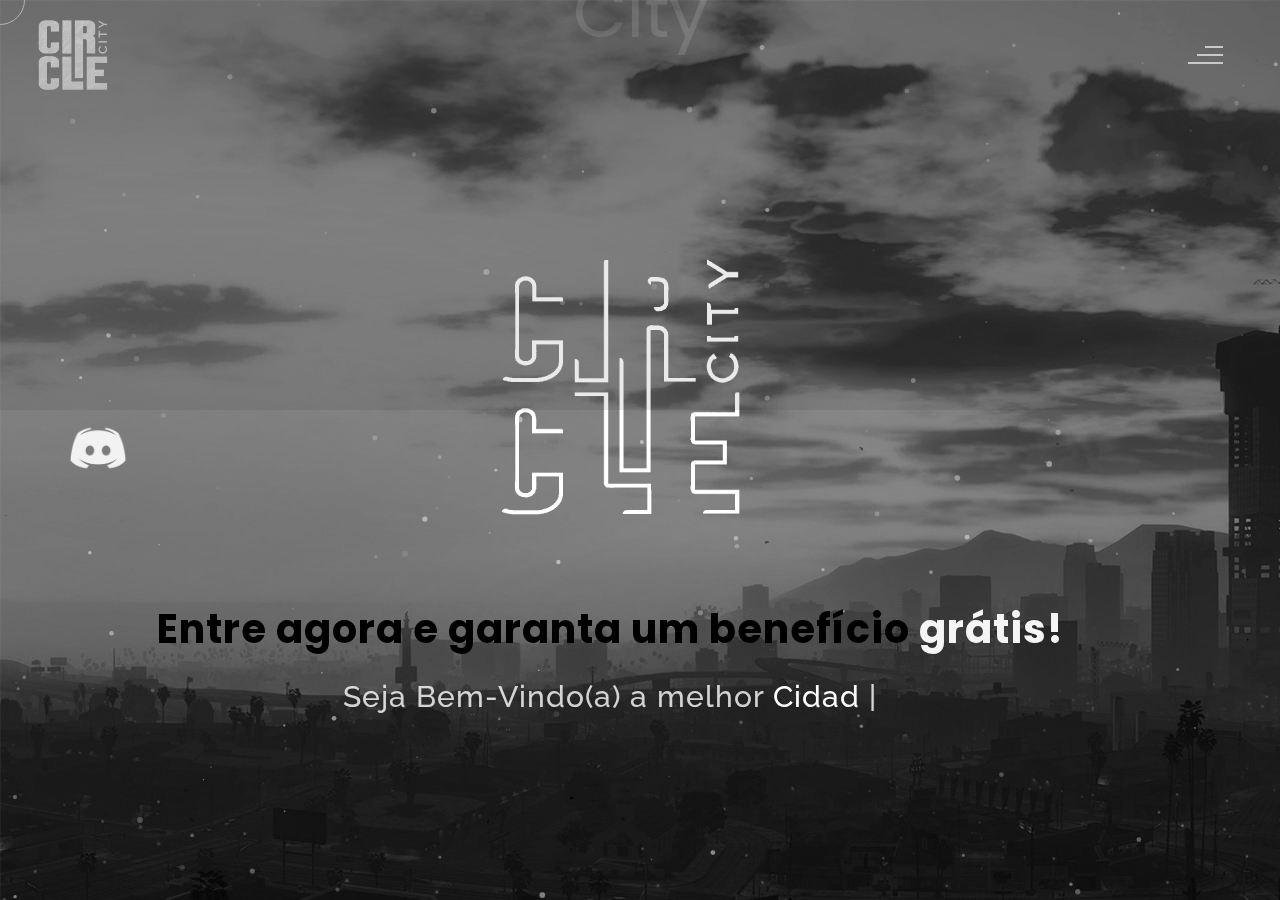
<file: index.html>
<!--SITE CIRCLE CITY 1.0-->
<!DOCTYPE html>
<html lang="en">
<head>
    <meta charset="UTF-8">
    <meta name="viewport" content="width=device-width, initial-scale=1.0">
    <meta name="description" content="uDrei" />
	<meta name="keywords" content="blog, business card, creative, creative portfolio, cv theme, online resume, personal, portfolio, professional cv, responsive portfolio, resume, resume theme, vcard" />
	<meta name="author" content="willy wonka" />
    <title>CIRCLE CITY</title>
  <!--favicon-img--> 
   <link rel="icon" type="image/png" href="https://i.imgur.com/y2PkCb3.png">
   <!--favicon-img-->
   <!--main css file should not be removed -->
    <link rel="stylesheet" href="css/index.css">
    <!--main css file-->
    <script src="https://cdnjs.cloudflare.com/ajax/libs/gsap/3.2.6/gsap.min.js"></script>
</head>
<body>
    <!-- <audio id="loading" src="music/music.mp3" autoplay="true" hidden="true" loop="true"></audio> -->
    <!--contains all the div-->
    <div id="all">
    <!--mouse  follower-->
        <div class="cursor"></div>
    <!--mouse  follower-->
    <!--loader-->
        <div id="loader">
            <span class="color">CIRCLE</span>City
        </div>
    <!--loader-end-->
    <!--link-screen-->
        <div id="breaker">
        </div>
        <div id="breaker-two">
        </div>
    <!--link-screen-->
        <!--Main-Section-->
        <!--Navigator-fullscreen-->
        <div id="navigation-content">
            <div class="logo">
                <a href="index.html"><img src="images/logostatic.png" alt="logo"></a>
            </div>
            <div class="navigation-close">
                <span class="close-first"></span>
                <span class="close-second"></span>
            </div>
            <div class="navigation-links">
                <a href="#" data-text="HOME" id="home-link" >HOME</a>
                <a href="http://loja.circlecity.com.br/" data-text="LOJAS" id="about-link" >LOJA</a>
                <a href="https://www.notion.so/andreijoda/Regras-CIRCLE-City-6d6463cf75ab433ca58bda530cf0d38d" data-text="REGRAS" id="blog-link" >REGRAS</a>
               <!-- <a href="#" data-text="PORTFOLIO" id="portfolio-link" >PORTFOLIO</a>
                <a href="#" data-text="CONTACT" id="contact-link" >CONTACT</a> -->
            </div>
        </div>
        <!--Navigator-Fullscreen END-->
          <!--Home Page-->
        <!--Menubar-->
        <div id="navigation-bar">
            <a href="index.html"><img src="images/logostatic.png" alt="logo"></a>
            <div class="menubar">
                <span class="first-span"></span>
                <span class="second-span"></span>
                <span class="third-span"></span>
            </div>
        </div>
        <!--Menubar End-->
          <!--Header-->
        <div id="header">
            <div id="particles"></div>
              <!--Social Media Links-->
            <div class="social-media-links">
               <a href="https://discord.gg/KPUD6QaPXv"><img src="images/discord.png" class="social-media" alt="discord-logo"></a><!--Your instagram homepage link inser in place of "#"-->
                <!-- <a href="#"><img src="images/facebook logo.png" class="social-media" alt="facebook-logo"></a>
                <a href="#"><img src="images/linkedin logo.png" class="social-media" alt="linkedin-logo"></a>
                <a href="#"><img src="images/twitter logo.png" class="social-media" alt="twitter-logo"></a> -->

            </div>
            <!--Social Media Links end-->
            <div class="header-content">
                <div class="header-content-box">
                    <img src="images/PngLogoCircle01.gif" alt="logoCity" height="400px">
                <div class="firstline"><span class="color">Entre agora e garanta um benefício </span>grátis!</div>
                <div class="secondline">
                Seja Bem-Vindo(a) a melhor
            <span class="txt-rotate color-rotate" data-period="1200"data-rotate='[ " Cidade.", " Família.", " História." ]'></span>
            <span class="slash">|</span>
                </div>
                    <div class="contact">
                <!-- <a href="Mailto:#"><img src="images/mail.png" alt="email-pic" class="contactpic"></a>Your email Id write in place of "#" -->
                <!-- <a href="Tel:#"><img src="images/call.png" alt="phone-pic" class="contactpic"></a>Your telephone number Id write in place of "#" -->
                    </div>    
            </div>
            </div>
            <!--header image-->
            <div class="header-image">
            <!-- <img src="images/man2.png" alt="logo"> -->
            <!-- <img src="https://i.imgur.com/eWBjKs1.jpg" alt="logo"> -->
            <!-- <iframe height="100%" width="200%" src="https://www.youtube.com/embed/HWurFwhu09s?controls=0&amp;showinfo=0&amp;rel=0&amp;autoplay=1&amp;loop=1&amp;mute=1" frameborder="0"></iframe> -->
            </div>
            <!--header image end-->
        </div>
           <!--Header End-->
        <!--HomePage End-->
        <!--Main-Section End-->
        <!--about-->
        <div id="about">
            <div class="color-changer">
            <div class="color-panel">
                <img src="images/gear.png" alt="">
            </div>
            <div class="color-selector">
                <div class="heading">Custom Colors</div>
                <div class="colors">
                    <ul >
                    <li>
                        <a href="#0" class="color-red " title="color-red"></a>
                    </li>
                    <li>
                        <a href="#0" class="color-purple" title="color-purple"></a>
                    </li>
                    <li>
                        <a href="#0" class="color-malt" title="color-malt"></a>
                    </li>
                    <li>
                        <a href="#0" class="color-green" title="color-green"></a>
                    </li>
                    <li>
                        <a href="#0" class="color-blue" title="color-blue"></a>
                    </li>
                    <li>
                        <a href="#0" class="color-orange" title="color-orange"></a>
                    </li>
                    </ul>
                </div>
            </div>
            </div>
            <!--about content-->
            <div id="about-content">
                <div class="about-header">
                    About <span class="color">Me</span>
                    <span class ="header-caption">Get to Know <span class="color"> me.</span></span>
                </div>
                <div class="about-main">
            <div class="about-first-paragraph wow">
            <!--about description-->
               <span class="about-first-line">
                    I'm creative 
                    <span class="color">web developer</span>
                     based in New York , USA </span>
                     <br>
               <span class="about-second-line"> With 20 years of experience as a professional Web developer, I have acquired the skills and knowledge necessary to make your project a success. I enjoy every step while working.</span>
               <div class="cv">
                <a href="#"><button>Download <span class="colors">CV</span></button></a>
            </div>
            </div>
            <!--about picture-->
            <div class="about-img">
                <img src="images/gear.png" alt="Your Image">
            </div>
            </div>
    
            </div>
            <!--services start-->
            <div id="services">
                <div class="color-changer">
                    <div class="color-panel">
                        <img src="images/gear.png" alt="">
                    </div>
                    <div class="color-selector">
                        <div class="heading">Custom Colors</div>
                        <div class="colors">
                            <ul >
                            <li>
                                <a href="#0" class="color-red " title="color-red"></a>
                            </li>
                            <li>
                                <a href="#0" class="color-purple" title="color-purple"></a>
                            </li>
                            <li>
                                <a href="#0" class="color-malt" title="color-malt"></a>
                            </li>
                            <li>
                                <a href="#0" class="color-green" title="color-green"></a>
                            </li>
                            <li>
                                <a href="#0" class="color-blue" title="color-blue"></a>
                            </li>
                            <li>
                                <a href="#0" class="color-orange" title="color-orange"></a>
                            </li>
                            </ul>
                        </div>
                    </div>
                    </div>
            <!--services header-->
                    <div class="services-heading wow">
                        <span class="color">Meus</span> Serviços
                    </div>
            <!--services header end-->
            <!--services content-->
                    <div class="services-content">
                           <div class="service-one service wow">
                               <div class="service-img">
                               <img src="images/coding.png" alt="service-one">
                               </div>
                               <div class="service-description">
                                <h2>Web Designing</h2>
                                <p>Lorem ipsum dolor sit amet consectetur adipisicing elit. Quod quibusdam possimus</p>
                               </div>
                           </div>
                           <div class="service-two service wow">
                               <div class="service-img">
                               <img src="images/instagram.png" alt="service-two">
                               </div>
                               <div class="service-description">
                                <h2>Midias Sociais</h2>
                                <p>Lorem ipsum dolor sit amet consectetur adipisicing elit. Quod quibusdam possimus</p>
                               </div>
                           </div>
                           <div class="service-three service wow">
                            <div class="service-img">
                               <img src="images/bulb.png" alt="service-three">
                            </div>
                            <div class="service-description">
                                <h2>Creative Design</h2>
                                <p>Lorem ipsum dolor sit amet consectetur adipisicing elit. Quod quibusdam possimus</p>
                            </div>
                        </div>
                    </div>
            </div>
            <!--services content end-->
            <!--services end-->
            <div id="skills">
                <div class="skills-header">
                     My <span class="color"> Skills</span>
                </div>
                <div class="skills-content " style="text-align: center;">
                    <div class="skill-html skill">
                        <div class="skill-text">
                    <div class="html">
                        HTML/CSS
                    </div>
                        </div>
                    <div class="html-prog wow prog">
                 <div class="html-progress wow">95%</div>
                    </div>
                    </div>
                    <div class="skill-html skill">
                        <div class="skill-text">
                    <div class="html">
                      Javascript
                    </div>
                        </div>
                    <div class="html-prog wow prog">
                 <div class="js-progress wow">90%</div>
                    </div>
                    </div>
                    <div class="skill-html skill">
                        <div class="skill-text">
                    <div class="html">
                        Adobe Ps
                    </div>
                        </div>
                    <div class="html-prog wow prog">
                 <div class="adobe-progress wow">83%</div>
                    </div>
                    </div>
                    <div class="skill-html skill">
                        <div class="skill-text">
                    <div class="html">
                        PHP
                    </div>
                        </div>
                    <div class="html-prog wow prog">
                 <div class="php-progress wow">87%</div>
                    </div>
                    </div>
                    <div class="skill-html skill">
                        <div class="skill-text">
                    <div class="html">
                        JQuery
                    </div>
                        </div>
                    <div class="html-prog wow prog">
                 <div class="jquery-progress wow">94%</div>
                    </div>
                    </div>
                    <div class="skill-html skill">
                        <div class="skill-text">
                    <div class="html">
                        SEO
                    </div>
                        </div>
                    <div class="html-prog wow prog">
                 <div class="seo-progress wow">84%</div>
                    </div>
                    </div>
                </div>
            </div>
    <!--copyright-section You Can Remove After Downloading-->
            <div class="footer">
             <div class="footer-text">
                 <img src="./images/copyright.png" alt="copyright-img" class="images" height="14px"> uDrei
             </div>
            </div>
    <!--copyright-section-->
        </div>
        <!--about end-->
        <!--portfolio-->
        <div id="portfolio">
            <div class="color-changer">
                <div class="color-panel">
                    <img src="images/gear.png" alt="">
                </div>
                <div class="color-selector">
                    <div class="heading">Custom Colors</div>
                    <div class="colors">
                        <ul >
                        <li>
                            <a href="#0" class="color-red " title="color-red"></a>
                        </li>
                        <li>
                            <a href="#0" class="color-purple" title="color-purple"></a>
                        </li>
                        <li>
                            <a href="#0" class="color-malt" title="color-malt"></a>
                        </li>
                        <li>
                            <a href="#0" class="color-green" title="color-green"></a>
                        </li>
                        <li>
                            <a href="#0" class="color-blue" title="color-blue"></a>
                        </li>
                        <li>
                            <a href="#0" class="color-orange" title="color-orange"></a>
                        </li>
                        </ul>
                    </div>
                </div>
                </div>
            <div class="portfolio-header"> <span class="color"> My </span> Portfolio
            <span class ="header-caption"> Some Of My <span class="color"> Works</span></span></div>
             <div id="portfolio-content">
                 <div class="portfolio portfolio-first">
                     <div class="portfolio-image">
                        <img src="images/portfolio-first.jpg" alt="portfolio-first">
                     </div>
                     <div class="portfolio-text">
                         <h2>App Idea</h2>
                         <p>Lorem, ipsum dolor sit amet consectetur adipisicing elit. Ad ut optio repellat cupiditate 
                             expedita eius dignissimos. Id cumque placeat minima ad laudantium suscipit voluptatem ducimus</p>
                         <div class="button"><a href="#"><button><span class="index"> View Project<i class="gg-arrow-right"></i></span></button></a></div>
                     </div>
                 </div>
                 <div class="portfolio portfolio-second">
                    <div class="portfolio-image">
                        <img src="images/portfolio-second.jpg" alt="portfolio-second">
                    </div>
                    <div class="portfolio-text">
                        <h2>Web Designing</h2>
                        <p>Lorem ipsum dolor sit, amet consectetur adipisicing elit. Id cumque placeat minima ad laudantium suscipit
                             voluptatem ducimus. Id cumque placeat minima ad laudantium suscipit voluptatem ducimus</p>
                        <div class="button"><a href="#"><button><span class="index"> View Project<i class="gg-arrow-right"></i></span></button></a></div>
                    </div>
                </div>
             
                <div class="portfolio portfolio-third">
                    <div class="portfolio-image">
                        <img src="images/portfolio-third.jpg" alt="portfolio-third">
                    </div>
                    <div class="portfolio-text">
                        <h2>UI Designing</h2>
                        <p>Lorem, ipsum dolor sit amet consectetur adipisicing elit. Ad ut optio repellat cupiditate expedita eius dignissimos
                            .. Id cumque placeat minima ad laudantium suscipit voluptatem ducimus</p>
                        <div class="button"><a href="#"><button><span class="index"> View Project<i class="gg-arrow-right"></i></span></button></a></div>
                    </div>
                </div>
                <div class="portfolio portfolio-fourth">
                    <div class=" portfolio-image">
                        <img src="images/portfolio-fourth.jpg" alt="portfolio-fourth">
                    </div>
                    <div class="portfolio-text">
                        <h2>Wow Graphics</h2>
                        <p>Lorem, ipsum dolor sit amet consectetur adipisicing elit. Ad ut optio repellat cupiditate
                             expedita eius dignissimos. Id cumque placeat minima ad laudantium suscipit voluptatem ducimus</p>
                        <div class="button"><a href="#"><button><span class="index"> View Project<i class="gg-arrow-right"></i></span></button></a></div>
                    </div>
                </div>
                 </div>
                    <!--copyright-section You Can Remove After Downloading-->
            <div class="footer">
                <div class="footer-text">
                    <img src="./images/copyright.png" alt="copyright-img" class="images" height="14px"> uDrei
                </div>
               </div>
       <!--copyright-section-->
             </div>
        <!--portfolio end-->
        <!--blog-->
        <div id="blog">
            <div class="color-changer">
                <div class="color-panel">
                    <img src="images/gear.png" alt="">
                </div>
                <div class="color-selector">
                    <div class="heading">Custom Colors</div>
                    <div class="colors">
                        <ul >
                        <li>
                            <a href="#0" class="color-red " title="color-red"></a>
                        </li>
                        <li>
                            <a href="#0" class="color-purple" title="color-purple"></a>
                        </li>
                        <li>
                            <a href="#0" class="color-malt" title="color-malt"></a>
                        </li>
                        <li>
                            <a href="#0" class="color-green" title="color-green"></a>
                        </li>
                        <li>
                            <a href="#0" class="color-blue" title="color-blue"></a>
                        </li>
                        <li>
                            <a href="#0" class="color-orange" title="color-orange"></a>
                        </li>
                        </ul>
                    </div>
                </div>
                </div>
        <div class="blog-header"> Blogs</span>
            <span class ="header-caption"> My Latest <span class="color"> blog posts.</span></span></div>
            <div class="blog-content">
                 <div class="blogs">
                     <a href="#">
                     <div class="img">
                        <img src="images/post-one.jpg" alt="blog-one">
                        <div class="blog-date">8 May,20</div>
                     </div>
                     <div class="blog-text">
                         <h3>Harleys In Hawaai</h3>
                         <p>Lorem ipsum dolor sit amet consectetur adipisicing elit. Possimus alias dolore recusandae illum, corrupti quo 
                             veniam saepe aliquid! Quis voluptates ratione consequuntur vel, perferendis cum provident? Magnam fugiat voluptas
                              libero.</p>
                     </div></a>
                 </div>      
                 <div class="blogs">
                    <a href="#">
                    <div class="img">
                        <img src="images/post-two.jpg" alt="blog-two">
                        <div class="blog-date">16 Jan,20</div>
                    </div>
                    <div class="blog-text">
                        <h3>Key To Be Productive</h3>
                        <p>Lorem ipsum dolor, sit amet consectetur adipisicing elit. Incidunt maiores, 
                            recusandae cupiditate ducimus a non tempora, architecto obcaecati eaque ipsum assumenda harum dolorum iusto tenetur
                             eius eligendi dolor magnam sit!</p>
                    </div></a>
                </div>      
                <div class="blogs">
                    <a href="#">
                    <div class="img">
                        <img src="images/post-three.jpg" alt="blog-three">
                        <div class="blog-date">30 Nov,19</div>
                    </div>
                    <div class="blog-text">
                        <h3>Caffeine Addict</h3>
                        <p>Lorem ipsum, dolor sit amet consectetur adipisicing elit. Nemo nostrum impedit 
                            ipsam perspiciatis ratione sapiente quasi optio reprehenderit, labore consequuntur suscipit cum quas.
                             Officiis dolorem asperiores, ut necessitatibus quas doloremque?</p>
                    </div></a>
                </div>
                <div class="blogs">
                    <a href="#">
                    <div class="img">
                        <img src="images/post-four.jpg" alt="blog-four">
                        <div class="blog-date">6 Jul,19</div>
                    </div>
                    <div class="blog-text">
                        <h3>Web Development</h3>
                        <p>Lorem ipsum dolor sit amet consectetur adipisicing elit. Dolorem, veniam ratione quam vitae,
                             quibusdam explicabo rem debitis velit ipsa repellat, impedit nulla fuga? Amet corporis praesentium quae.
                              Sed, quibusdam necessitatibus.</p>
                    </div></a>
                </div>  
                <div class="blogs">
                    <a href="#">
                    <div class="img">
                        <img src="images/post-five.jpg" alt="blog-five">
                        <div class="blog-date">1 Jun,19</div>
                    </div>
                    <div class="blog-text">
                        <h3>Work From Home</h3>
                        <p>Lorem ipsum dolor sit amet consectetur adipisicing elit. Fuga sunt eum necessitatibus rem 
                            dignissimos nulla mollitia cumque, provident officiis non vitae? Animi aut doloremque illum, soluta hic minus 
                            sint explicabo..</p>
                    </div></a>
                </div>  
                <div class="blogs">
                    <a href="#">
                    <div class="img">
                        <img src="images/post-six.jpg" alt="blog-six">
                        <div class="blog-date">28 Feb,19</div>
                    </div>
                    <div class="blog-text">
                        <h3>Business Trip</h3>
                        <p>Lorem ipsum dolor sit amet consectetur adipisicing elit. Explicabo tempora dolorum fuga ratione, unde, 
                            ex quaerat iste numquam nemo nihil nobis rem sint quia recusandae dignissimos quos ut rerum nam.</p>
                    </div></a>
                </div>        
            </div>
               <!--copyright-section You Can Remove After Downloading-->
               <div class="footer">
                <div class="footer-text">
                    <img src="./images/copyright.png" alt="copyright-img" class="images" height="14px"> uDrei
                </div>
               </div>
       <!--copyright-section-->
        </div>
        <!--blog end-->
        <!--contact-->
     <div id="contact">
        <div class="color-changer">
            <div class="color-panel">
                <img src="images/gear.png" alt="">
            </div>
            <div class="color-selector">
                <div class="heading">Custom Colors</div>
                <div class="colors">
                    <ul >
                    <li>
                        <a href="#0" class="color-red " title="color-red"></a>
                    </li>
                    <li>
                        <a href="#0" class="color-purple" title="color-purple"></a>
                    </li>
                    <li>
                        <a href="#0" class="color-malt" title="color-malt"></a>
                    </li>
                    <li>
                        <a href="#0" class="color-green" title="color-green"></a>
                    </li>
                    <li>
                        <a href="#0" class="color-blue" title="color-blue"></a>
                    </li>
                    <li>
                        <a href="#0" class="color-orange" title="color-orange"></a>
                    </li>
                    </ul>
                </div>
            </div>
            </div>
         <div class="contact-header">Contact <span class="color"> Me</span>
        <div class="contact-header-caption"> <span class="color"> Get</span> In Touch.</div></div>
        <div class="contact-content">
            <!--Contact form-->
             <div class="contact-form">
                 <div class="form-header">
                     Message Me
                 </div>
                 <form id="myForm" action="#">
                    <div class="input-line">
                        <input  id="name" type="text" placeholder="Name" class="input-name">
                        <input id="email" type="email" placeholder="Email"  class="input-name">
                    </div>
                    <input type="text" id="subject" placeholder="subject" class="input-subject">
                    <textarea id ="body" class="input-textarea" placeholder="message"></textarea>
                    <button type="button" id ="submit" value="send">Submit</button>
                 </form>
               
             </div>
            <!--Contact form-->
            <!--Contact information-->
             <div class="contact-info">
                <div class="contact-info-header">
                    Contact Info
                </div>
                <div class="contact-info-content">
                <div class="contect-info-content-line">
                    <img src="./images/icon-name.png" class="icon" alt="name-icon">
                    <div class="contact-info-icon-text">
                        <h6>Name</h6>
                        <p>CirCle</p>
                  </div>
                </div>
                <div class="contect-info-content-line">
                  <img src="./images/icon-location.png" class="icon" alt="location-icon">
                  <div class="contact-info-icon-text">
                      <h6>Location</h6>
                      <p>New York, USA</p>
                </div>
              </div>
              <div class="contect-info-content-line">
                  <img src="./images/icon-phone.png" class="icon" alt="phone-icon">
                  <div class="contact-info-icon-text">
                      <h6>Call</h6>
                      <p>+9865376531</p>
                </div>
              </div>
              
              <div class="contect-info-content-line">
                  <img src="./images/icon-email.png" class="icon" alt="email-icon">
                  <div class="contact-info-icon-text">
                      <h6>Email</h6>
                      <p>Info@example.com</p>
                </div>
              </div>
                </div>
            <!--Contact information end-->
           </div>
        </div>
                    <!--copyright-section You Can Remove After Downloading-->
                    <div class="footer">
                        <div class="footer-text">
                            <img src="./images/copyright.png" alt="copyright-img" class="images" height="14px"> uDrei
                        </div>
                       </div>
               <!--copyright-section-->
     </div>
        <!--contact end-->
    </div>
    <!--all the divisions-->
    <script src="js/jquery.min.js"></script>
    <script src="js/particles.js"></script>
    <script src="js/particles.min.js"></script>
    <script src="js/index.js"></script>
    <!--particles script-->
    <script>
 particlesJS("particles", {"particles":{"number":{"value":120,"density":{"enable":true,"value_area":800}},"color":{"value":"#ffffff"},"shape":{"type":"circle","stroke":{"width":0,"color":"#000000"},"polygon":{"nb_sides":5},"image":{"src":"img/github.svg","width":100,"height":100}},"opacity":{"value":0.5,"random":false,"anim":{"enable":true,"speed":1,"opacity_min":0.1,"sync":false}},"size":{"value":3,"random":true,"anim":{"enable":true,"speed":0,"size_min":0.1,"sync":false}},"line_linked":{"enable":false,"distance":0,"color":"#ffffff","opacity":0.24463576890600452,"width":1.2626362266116362},"move":{"enable":true,"speed":3,"direction":"none","random":false,"straight":false,"out_mode":"out","bounce":false,"attract":{"enable":false,"rotateX":600,"rotateY":1200}}},"interactivity":{"detect_on":"canvas","events":{"onhover":{"enable":false,"mode":"grab"},"onclick":{"enable":true,"mode":"push"},"resize":true},"modes":{"grab":{"distance":400,"line_linked":{"opacity":1}},"bubble":{"distance":400,"size":40,"duration":2,"opacity":8,"speed":3},"repulse":{"distance":200,"duration":0.4},"push":{"particles_nb":4},"remove":{"particles_nb":2}}},"retina_detect":true});
</script>

<!-- <script>
    var play = false;
            var vid = document.getElementById("loading");
            vid.volume = 0.1;
            window.addEventListener('keyup', function(e)
            {
                if (e.which == 69){
                    vid.volume = Math.min(vid.volume + 0.1,1);
                } else if(e.which == 65){
                    vid.volume = Math.max(vid.volume - 0.1,0);
                };
            });
    
            var audio = document.querySelector('audio');
    
            if (audio) {
    
            window.addEventListener('keydown', function (event) {
    
            var key = event.which || event.keyCode;
    
            if (key === 32) { // spacebar
    
            event.preventDefault();
    
            audio.paused ? audio.play() : audio.pause();
          
        }
    
      });
    }
    </script> -->
</body>
</html>
</file>
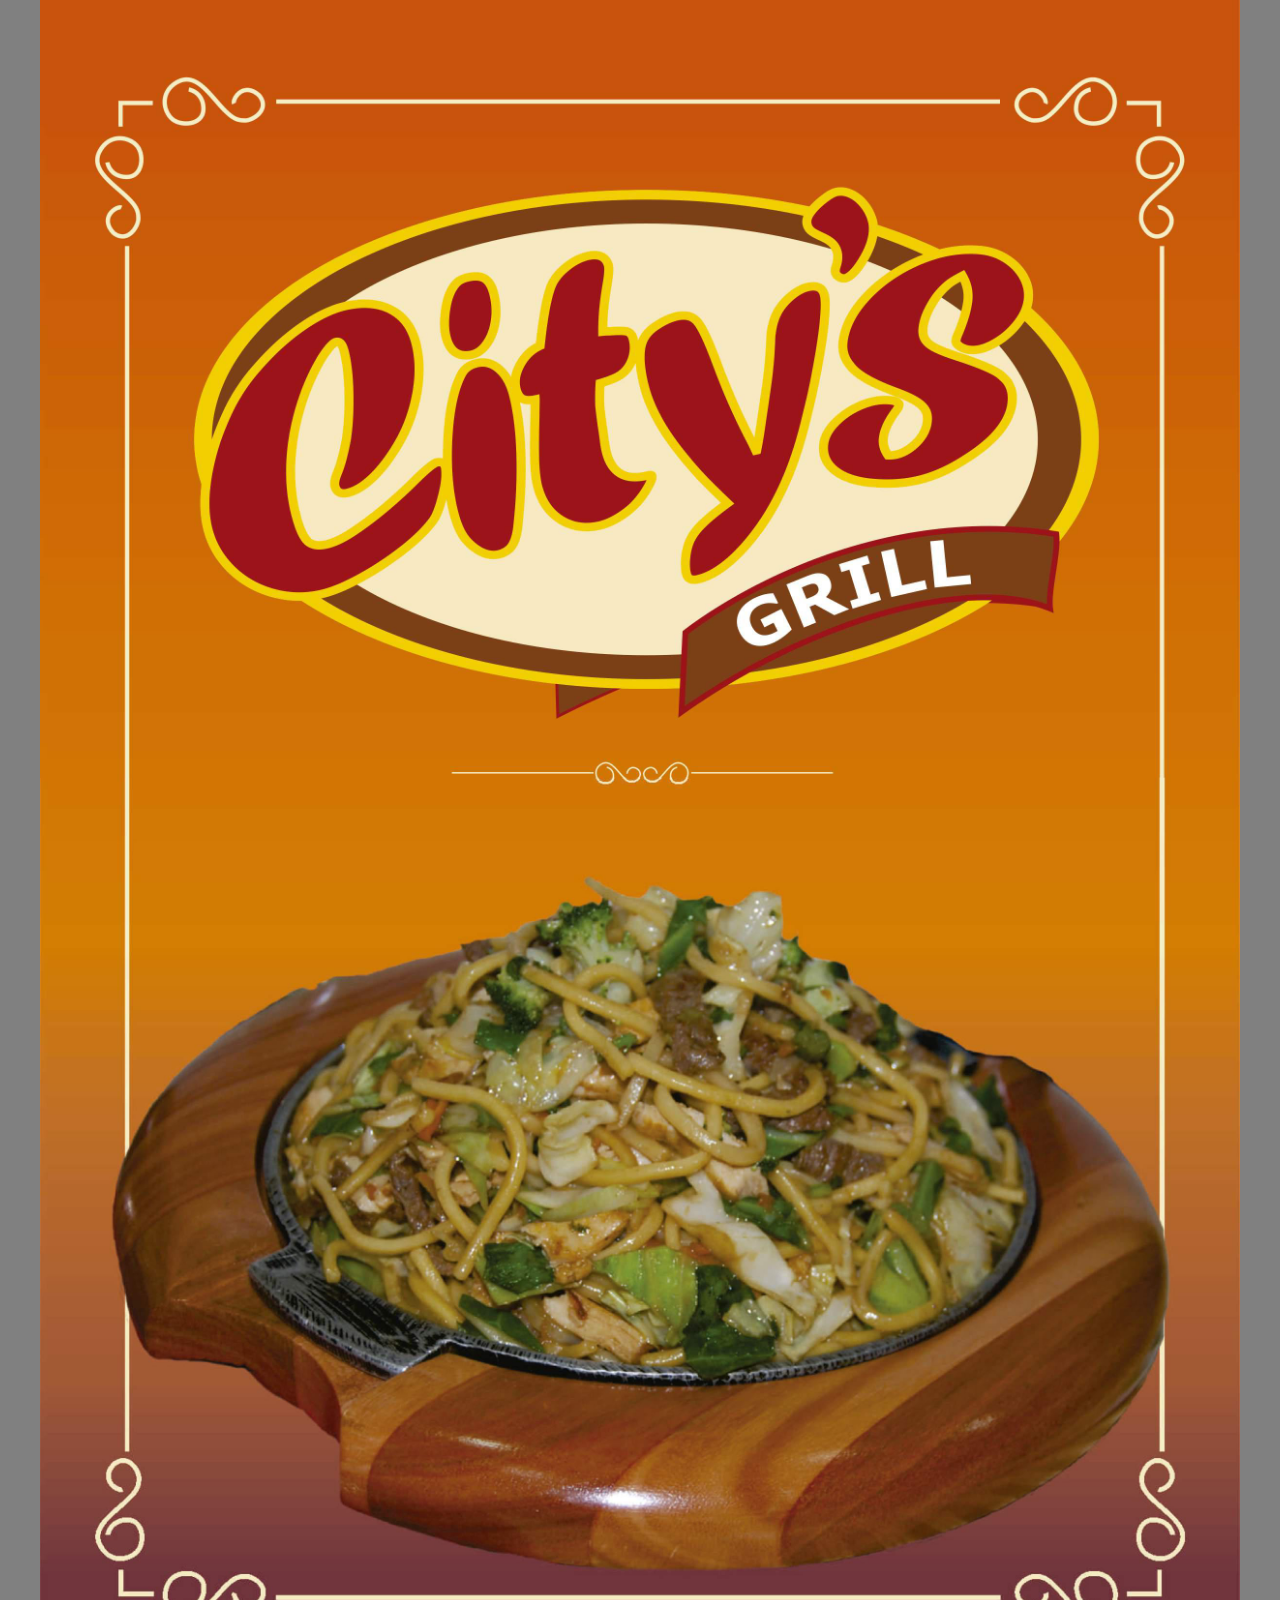
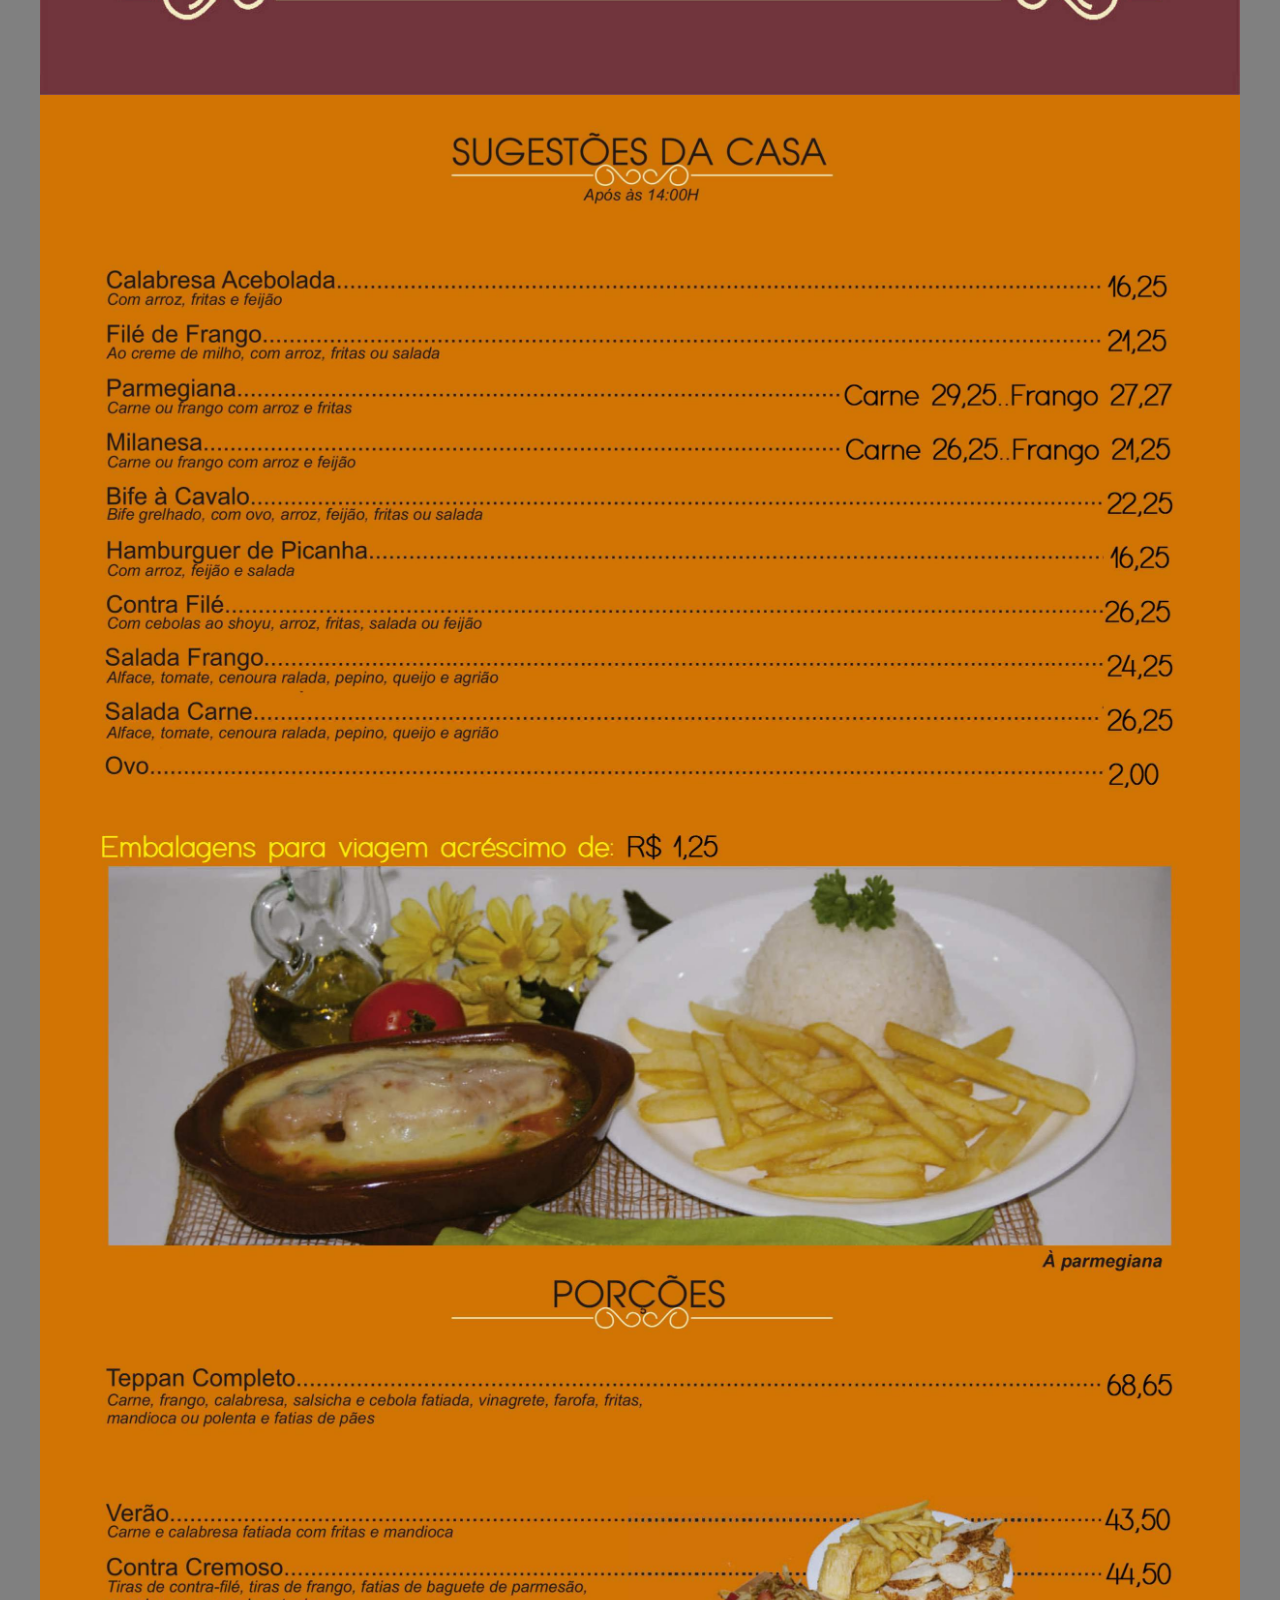
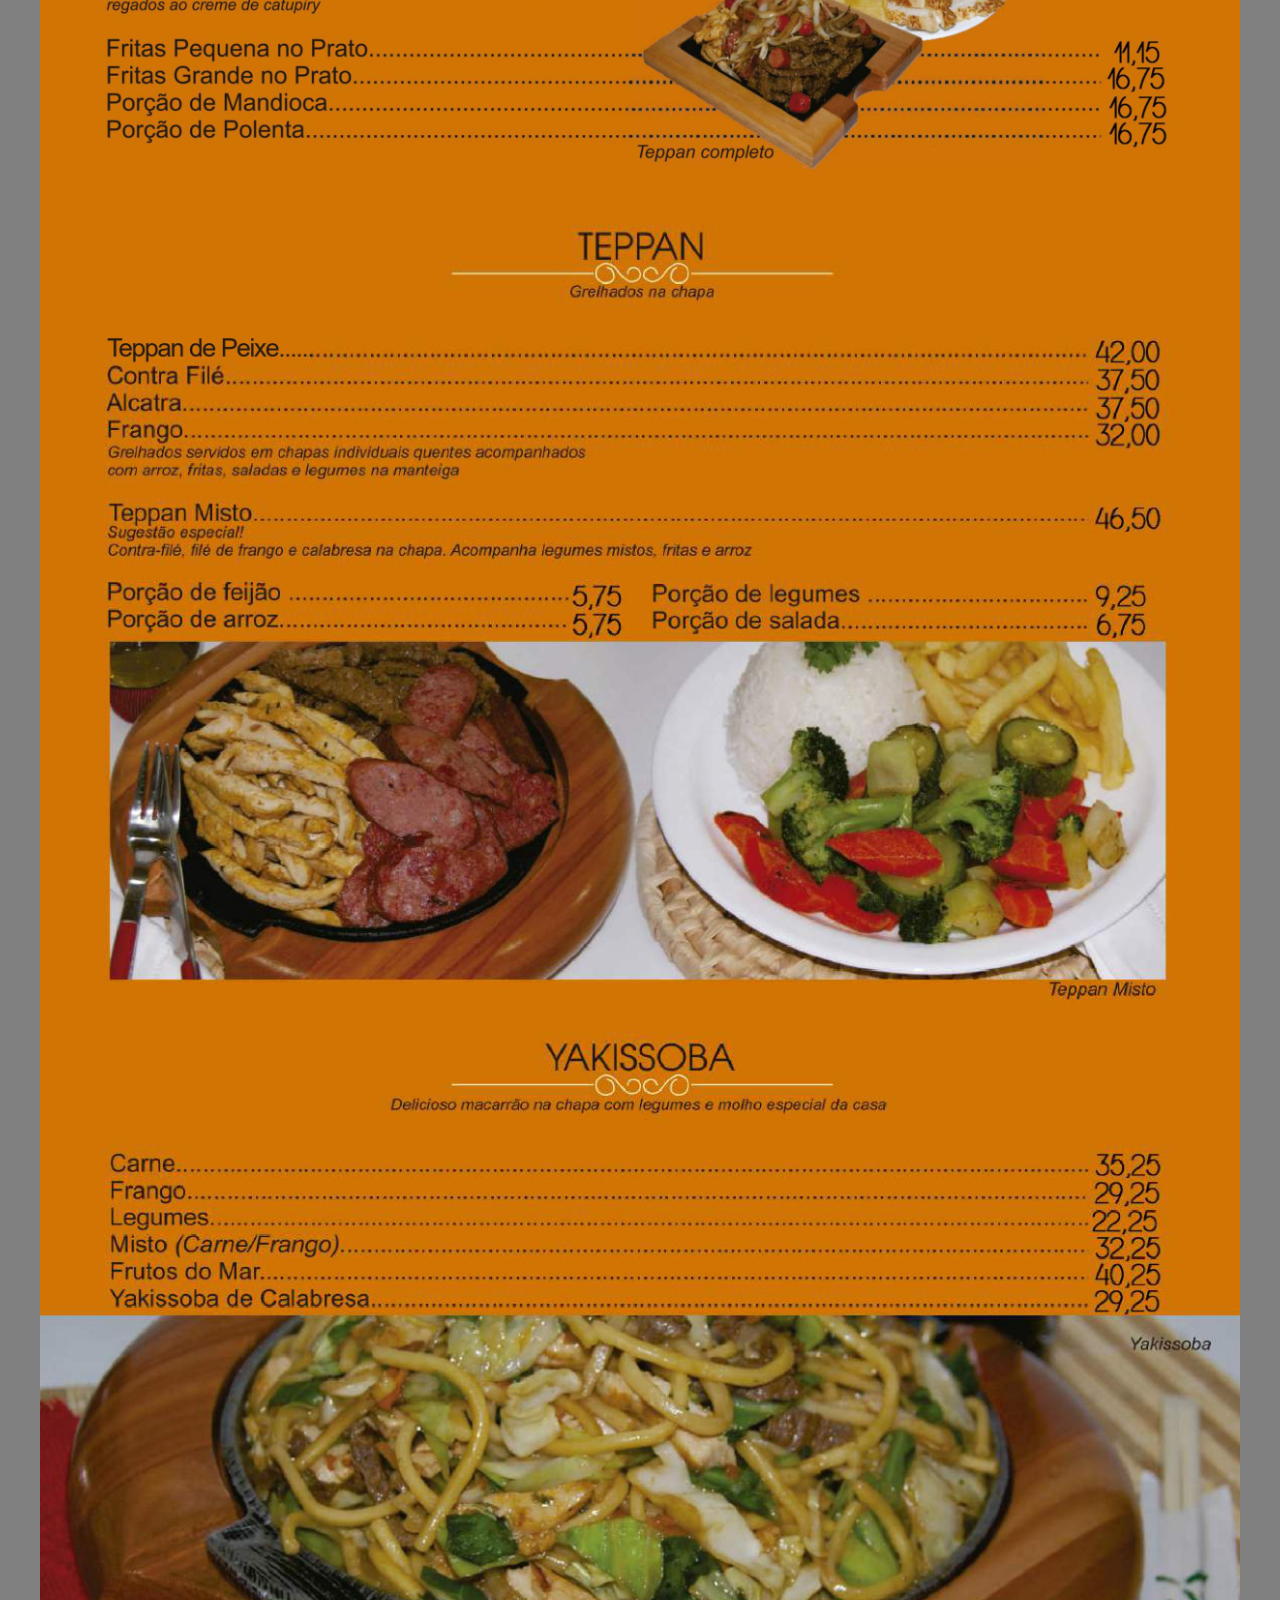
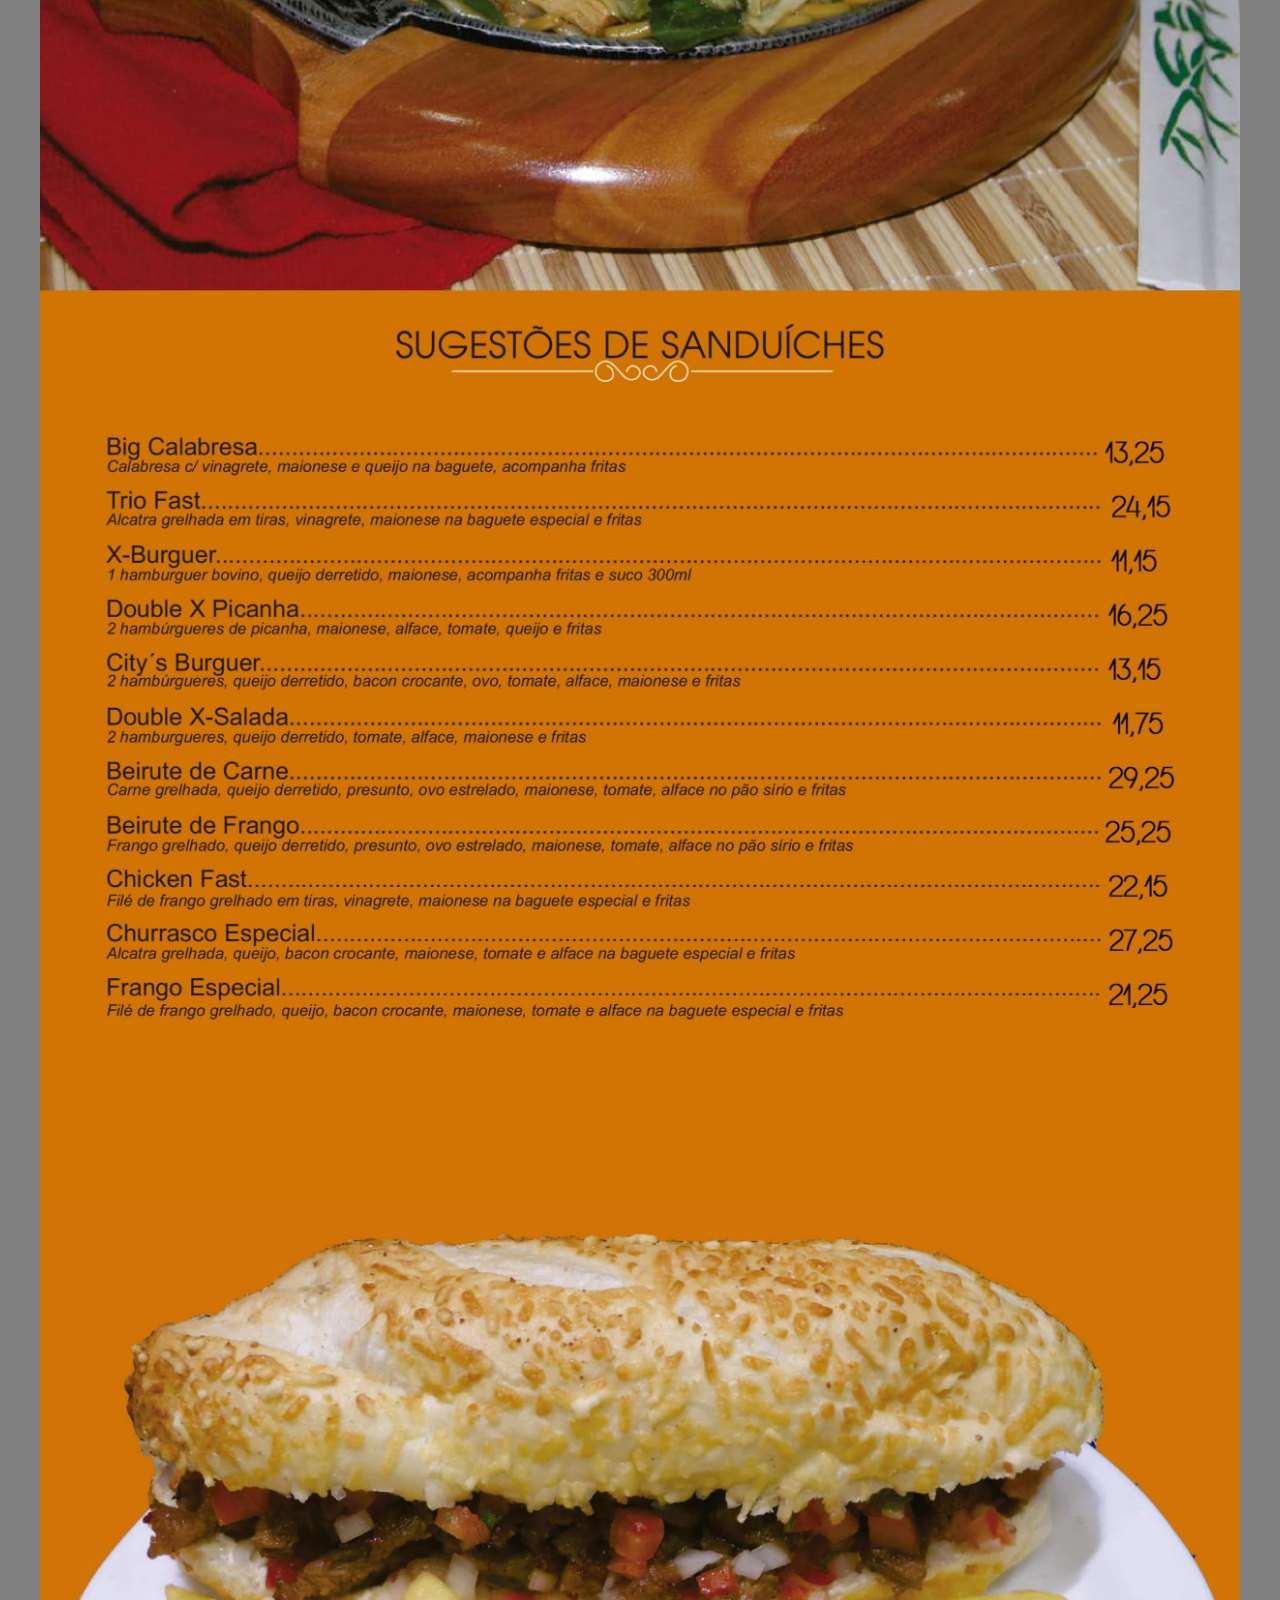
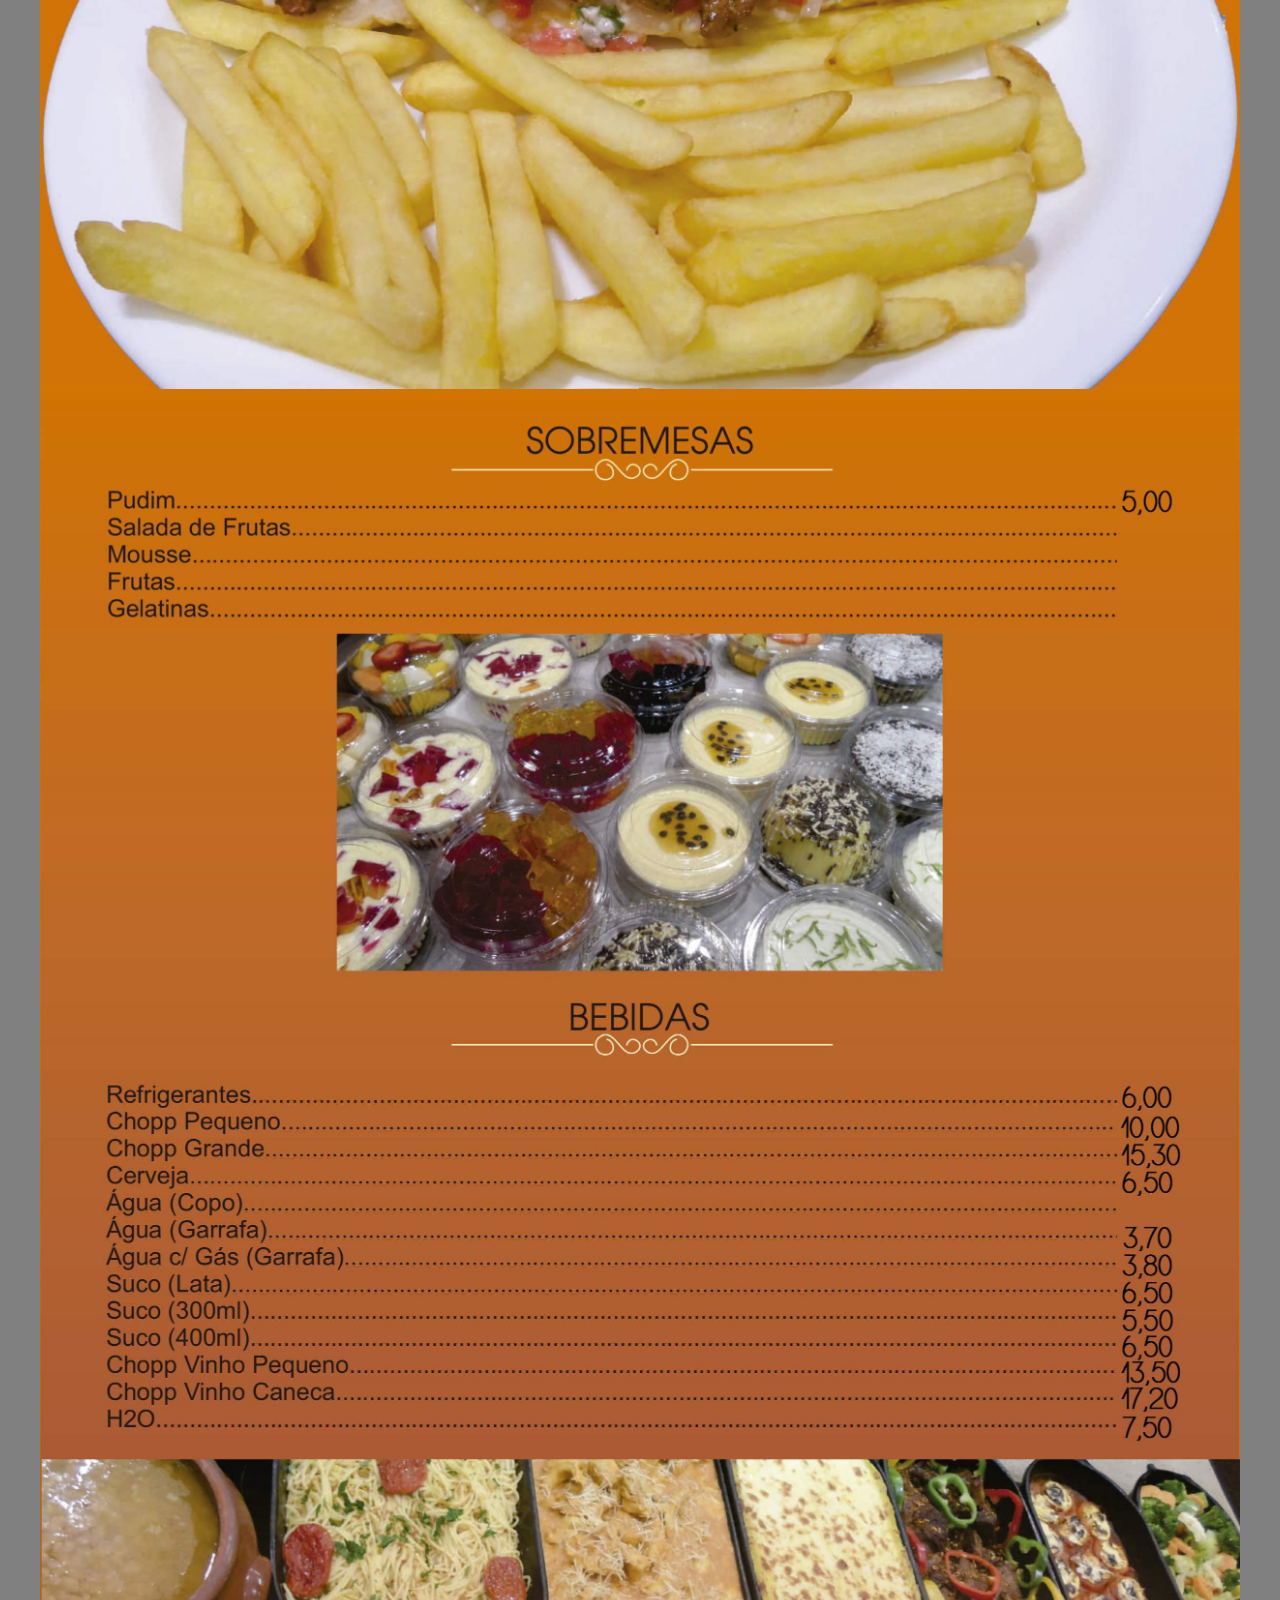
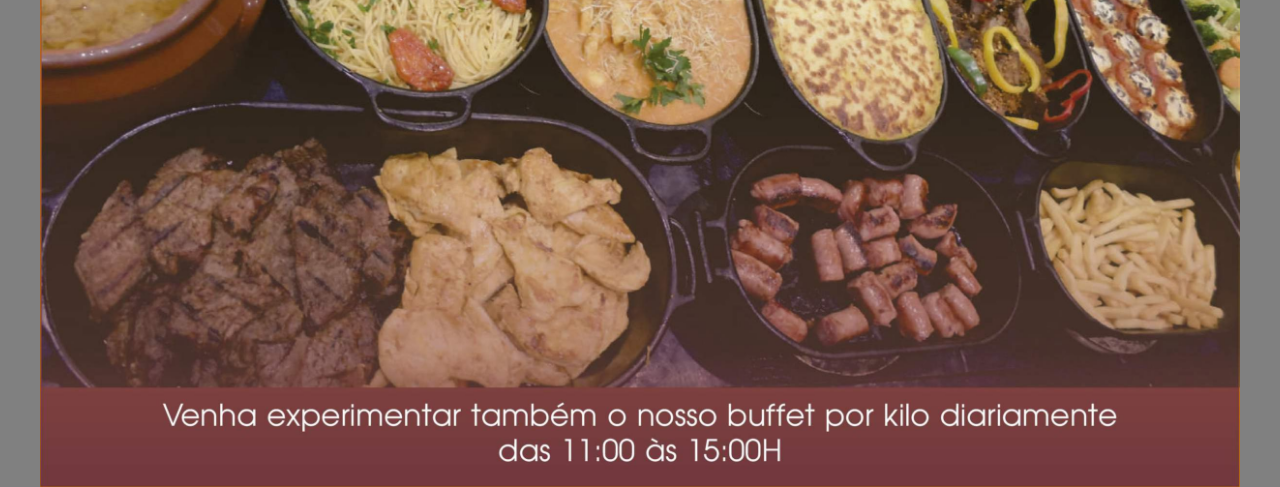
<file: cardapio.html>
<!DOCTYPE html>
<html>
  <head>
    <meta charset="utf-8">
    <meta name="viewport" content="width=device-width">
    <title>Cardápio City's Grill</title>
    <style>
      html {
        font-family: sans-serif;
        background-color: gray;
      }

      body {
        max-width: 1200px;
        margin: 0 auto;
        background-color: white;
      }

      section {
        padding: 20px;
      }

      img {
        display: block;
        margin: 0 auto;
        max-width: 100%;
      }
    </style>
  </head>
  <body>
    <main>
        <img src="0001.jpg"/>
        <img src="0002.jpg"/>
        <img src="0003.jpg"/>
        <img src="0004.jpg"/>
        <img src="0005.jpg"/>
        <img sec="0006.jpg"/>
    </main>
  </body>
</html>
</file>
